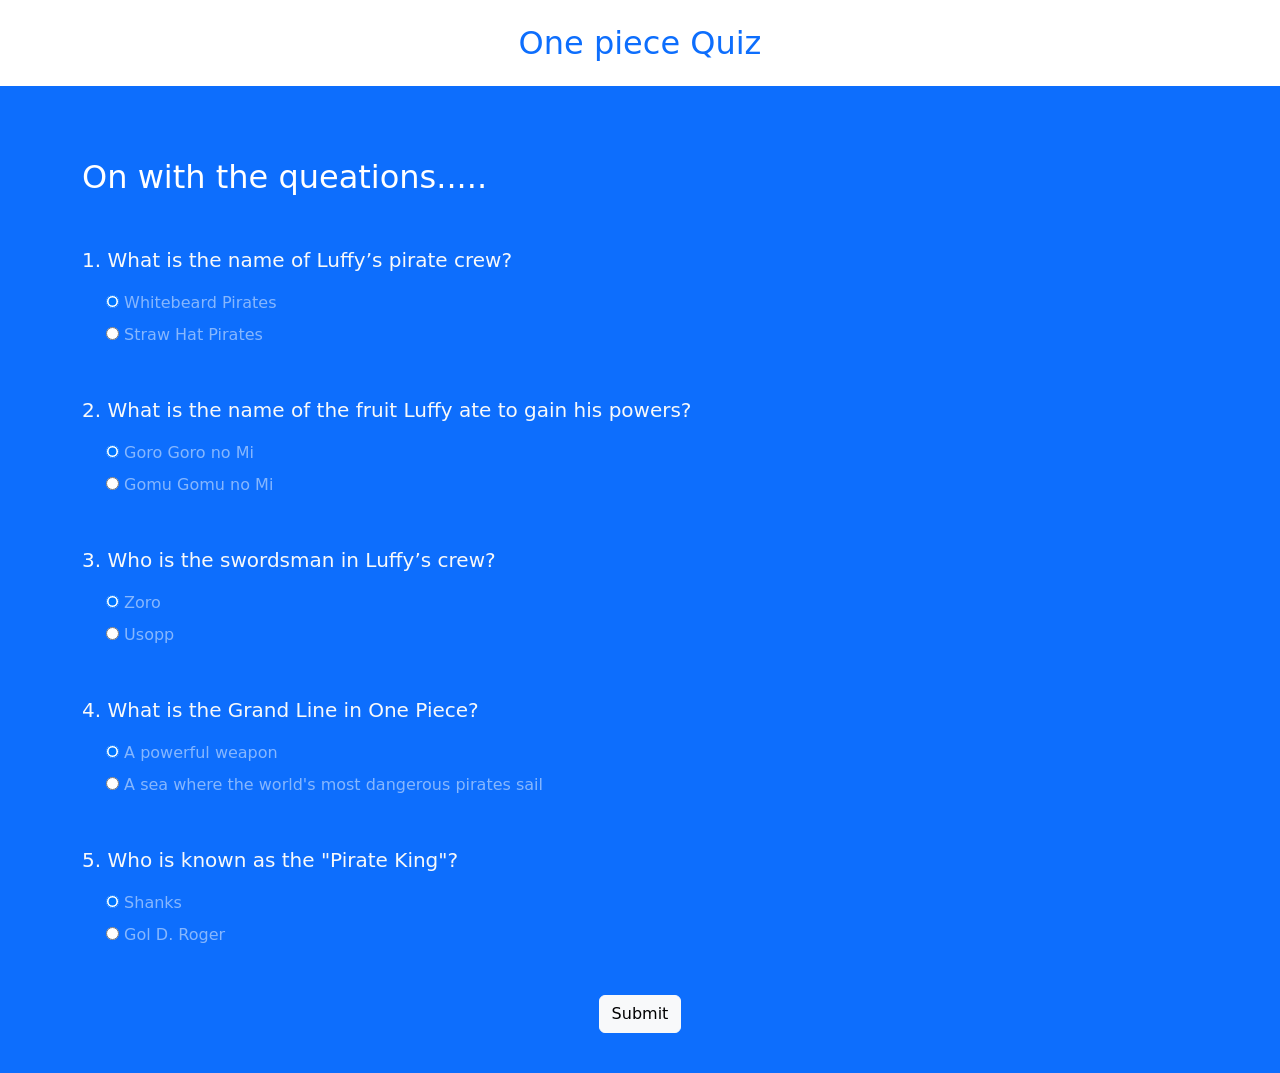
<file: Building a Quiz/index.html>
<html lang="en">
<head>
    <meta charset="UTF-8">
    <meta name="viewport" content="width=device-width, initial-scale=1.0">
    <link href="https://cdn.jsdelivr.net/npm/bootstrap@5.3.3/dist/css/bootstrap.min.css" rel="stylesheet" integrity="sha384-QWTKZyjpPEjISv5WaRU9OFeRpok6YctnYmDr5pNlyT2bRjXh0JMhjY6hW+ALEwIH" crossorigin="anonymous">
    <title>Ninja Quiz</title>
</head>
<body>
    <!--Top Section-->
    <div class="intro py3 bg-white text-center">
        <div class="container">
            <h2 class="text-primary display3 my-4"> One piece Quiz</h2>
        </div>
    </div>

    <!--Result Section-->
    <div class="result py-4 d-none bg-light text-center">
        <div class="container lead">
          <p>You are <span class="text-primary display-4 p-3">0%</span> One Piece Fan</p>
        </div>
      </div>

    <!--Quiz Section-->
    <div class="quiz py-4 bg-primary">
        <div class="container">
            <h2 class="my-5 text-white">On with the queations.....</h2>

            <form class="quiz-form text-light">
                <div class="my-5">
                    <p class="lead font-weight-normal">
                        1. What is the name of Luffy’s pirate crew?
                    </p>
                    <div class="form-check my-2 text-white-50">
                        <input type="radio" name="q1" value="A" checked>
                        <label for="" class="form-check-label">Whitebeard Pirates</label>
                    </div>
                    <div class="form-check  text-white-50">
                        <input type="radio" name="q1" value="B">
                        <label for="" class="form-check-label">Straw Hat Pirates</label>
                    </div>
                </div>

                <div class="my-5">
                    <p class="lead font-weight-normal">
                        2. What is the name of the fruit Luffy ate to gain his powers?
                    </p>
                    <div class="form-check my-2 text-white-50">
                        <input type="radio" name="q2" value="A" checked>
                        <label for="" class="form-check-label"> Goro Goro no Mi</label>
                    </div>
                    <div class="form-check  text-white-50">
                        <input type="radio" name="q2" value="B">
                        <label for="" class="form-check-label">Gomu Gomu no Mi</label>
                    </div>
                </div>

                <div class="my-5">
                    <p class="lead font-weight-normal">
                        3. Who is the swordsman in Luffy’s crew?
                    </p>
                    <div class="form-check my-2 text-white-50">
                        <input type="radio" name="q3" value="A" checked>
                        <label for="" class="form-check-label">Zoro</label>
                    </div>
                    <div class="form-check  text-white-50">
                        <input type="radio" name="q3" value="B">
                        <label for="" class="form-check-label">Usopp</label>
                    </div>
                </div>


                <div class="my-5">
                    <p class="lead font-weight-normal">
                        4. What is the Grand Line in One Piece?
                    </p>
                    <div class="form-check my-2 text-white-50">
                        <input type="radio" name="q4" value="A" checked>
                        <label for="" class="form-check-label">A powerful weapon</label>
                    </div>
                    <div class="form-check  text-white-50">
                        <input type="radio" name="q4" value="B">
                        <label for="" class="form-check-label">A sea where the world's most dangerous pirates sail</label>
                    </div>
                </div>



                <div class="my-5">
                    <p class="lead font-weight-normal">
                        5. Who is known as the "Pirate King"?
                    </p>
                    <div class="form-check my-2 text-white-50">
                        <input type="radio" name="q5" value="A" checked>
                        <label for="" class="form-check-label">Shanks</label>
                    </div>
                    <div class="form-check  text-white-50">
                        <input type="radio" name="q5" value="B">
                        <label for="" class="form-check-label">Gol D. Roger</label>
                    </div>
                </div>

                <div class="text-center">
                    <input type="submit" class="btn btn-light">
                </div>
            </form>
        </div>
    </div>



    <script src="app.js"></script>
</body>
</html>
</file>
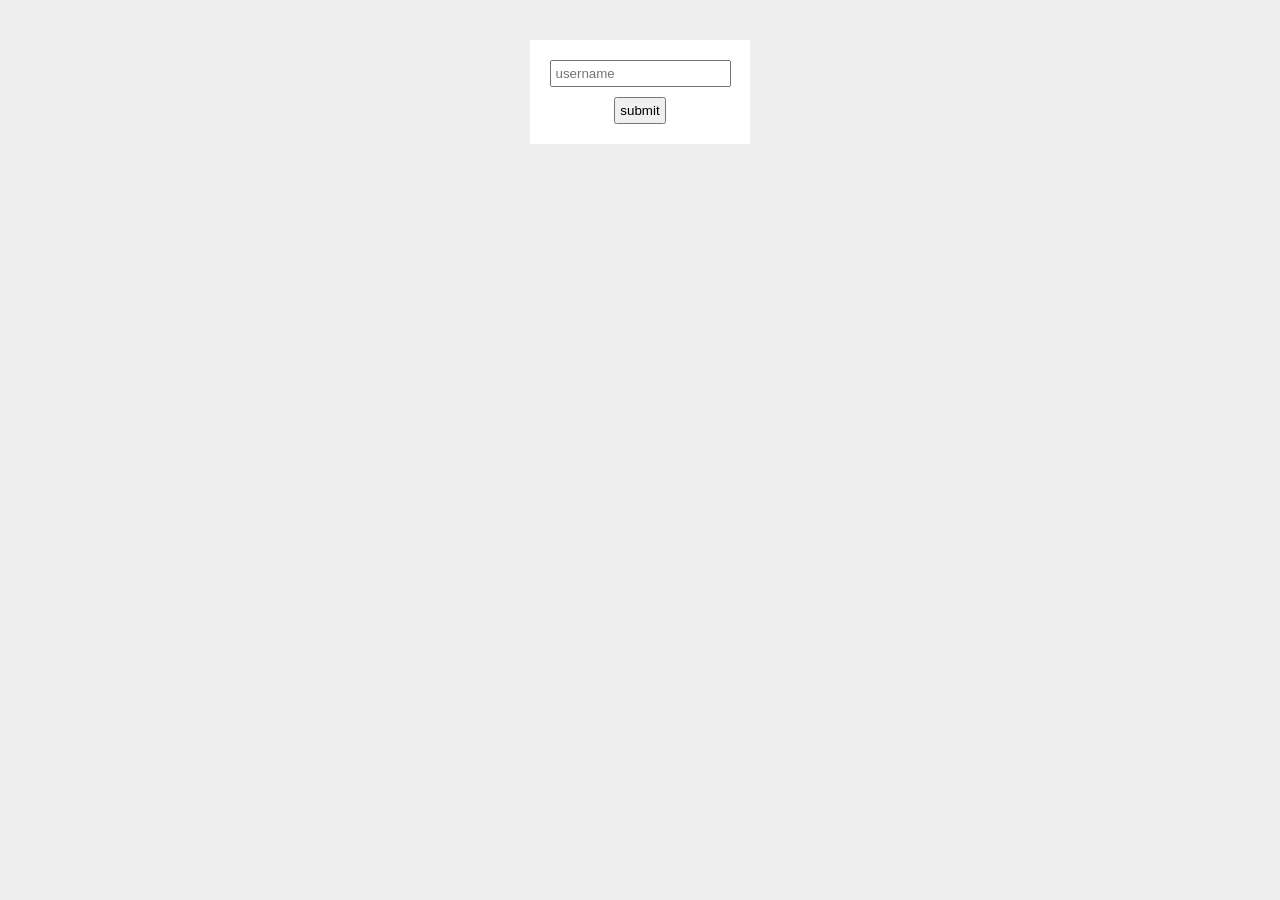
<file: Form and form events/index.html>
<html lang="en"></html>
<head>
  <meta charset="UTF-8">
  <meta name="viewport" content="width=device-width, initial-scale=1.0">
  <meta http-equiv="X-UA-Compatible" content="ie=edge">
  <title>JavaScript</title>
  <style>
    body{
      background: #eee;
    }
    form{
      max-width: 200px;
      margin: 40px auto;
      background: white;
      padding: 10px;
    }
    input{
      display: block;
      margin: 10px auto;
      padding: 4px;
    }

    .sucess{
        border: 2px green solid;
    }
    .error{
        border: 2px crimson solid;
    }
  </style>
</head>
<body>

  <form class="signup-form">
    <input type="text" id="username" placeholder="username">
    <input type="submit" value="submit">

    <div class="feedback"></div>
  </form>
  
  <script src="sandbox.js"></script>
</body>
</html>
</file>
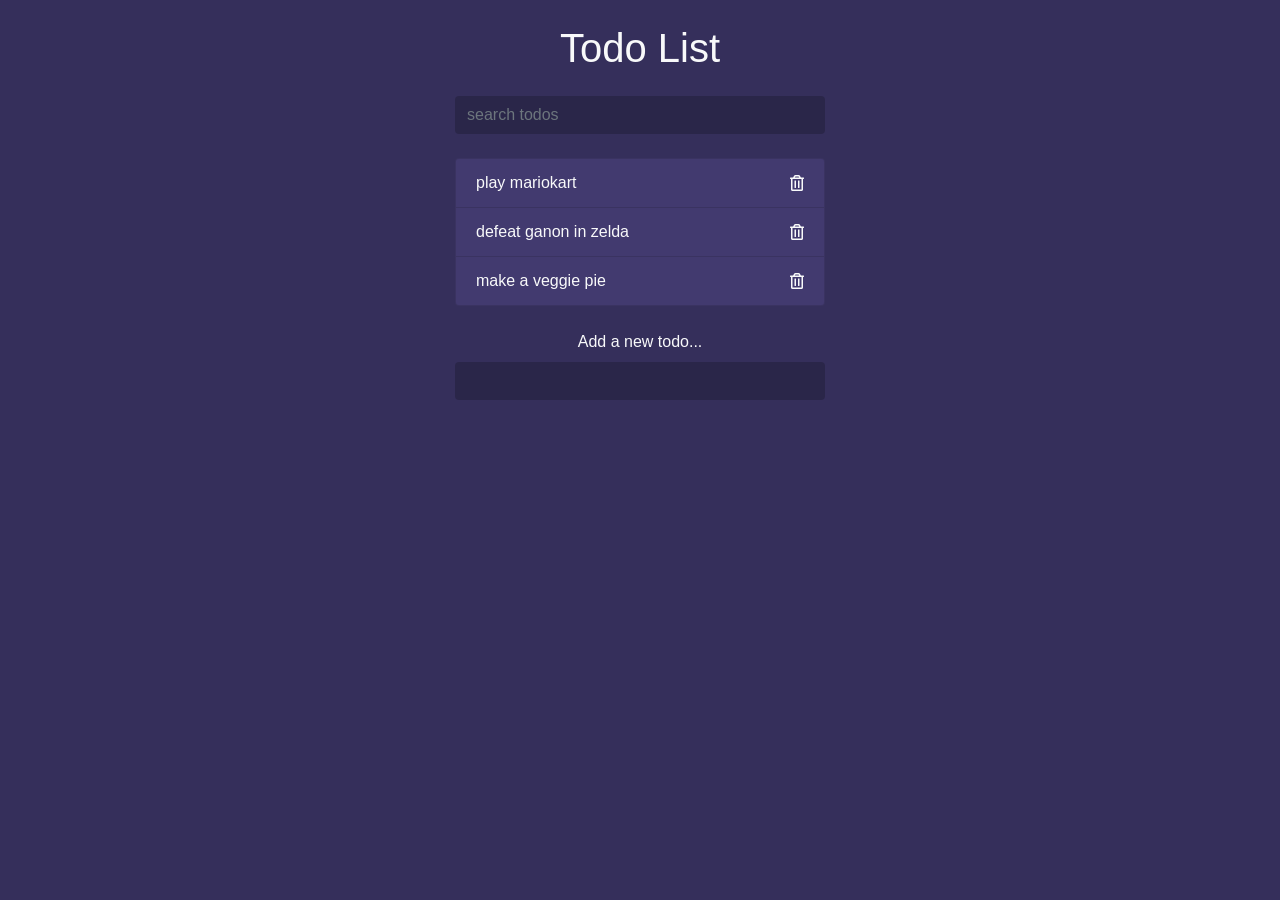
<file: Todos/index.html>
<html lang="en">
<head>
  <meta charset="UTF-8">
  <meta name="viewport" content="width=device-width, initial-scale=1.0">
  <meta http-equiv="X-UA-Compatible" content="ie=edge">
  <link rel="stylesheet" href="https://stackpath.bootstrapcdn.com/bootstrap/4.3.1/css/bootstrap.min.css" integrity="sha384-ggOyR0iXCbMQv3Xipma34MD+dH/1fQ784/j6cY/iJTQUOhcWr7x9JvoRxT2MZw1T" crossorigin="anonymous">
  <link rel="stylesheet" href="https://use.fontawesome.com/releases/v5.7.2/css/all.css" integrity="sha384-fnmOCqbTlWIlj8LyTjo7mOUStjsKC4pOpQbqyi7RrhN7udi9RwhKkMHpvLbHG9Sr" crossorigin="anonymous">
  <link rel="stylesheet" href="styles.css">
  <title>Todo List</title>
</head>
<body>

  <div class="container">

    <header class="text-center text-light my-4">
      <h1 class="mb-4">Todo List</h1>
      <form class="search">
        <input class="form-control m-auto" type="text" name="search" placeholder="search todos" />
      </form>
    </header>

    <ul class="list-group todos mx-auto text-light">
      <li class="list-group-item d-flex justify-content-between align-items-center">
        <span>play mariokart</span>
        <i class="far fa-trash-alt delete"></i>
      </li>
      <li class="list-group-item d-flex justify-content-between align-items-center">
        <span>defeat ganon in zelda</span>
        <i class="far fa-trash-alt delete"></i>
      </li>
      <li class="list-group-item d-flex justify-content-between align-items-center">
        <span>make a veggie pie</span>
        <i class="far fa-trash-alt delete"></i>
      </li>
    </ul>

    <form class="add text-center my-4">
      <label class="text-light">Add a new todo...</label>
      <input class="form-control m-auto" type="text" name="add" />
    </form>

  </div>
  

  <script src="app.js"></script>
</body>
</html>
</file>
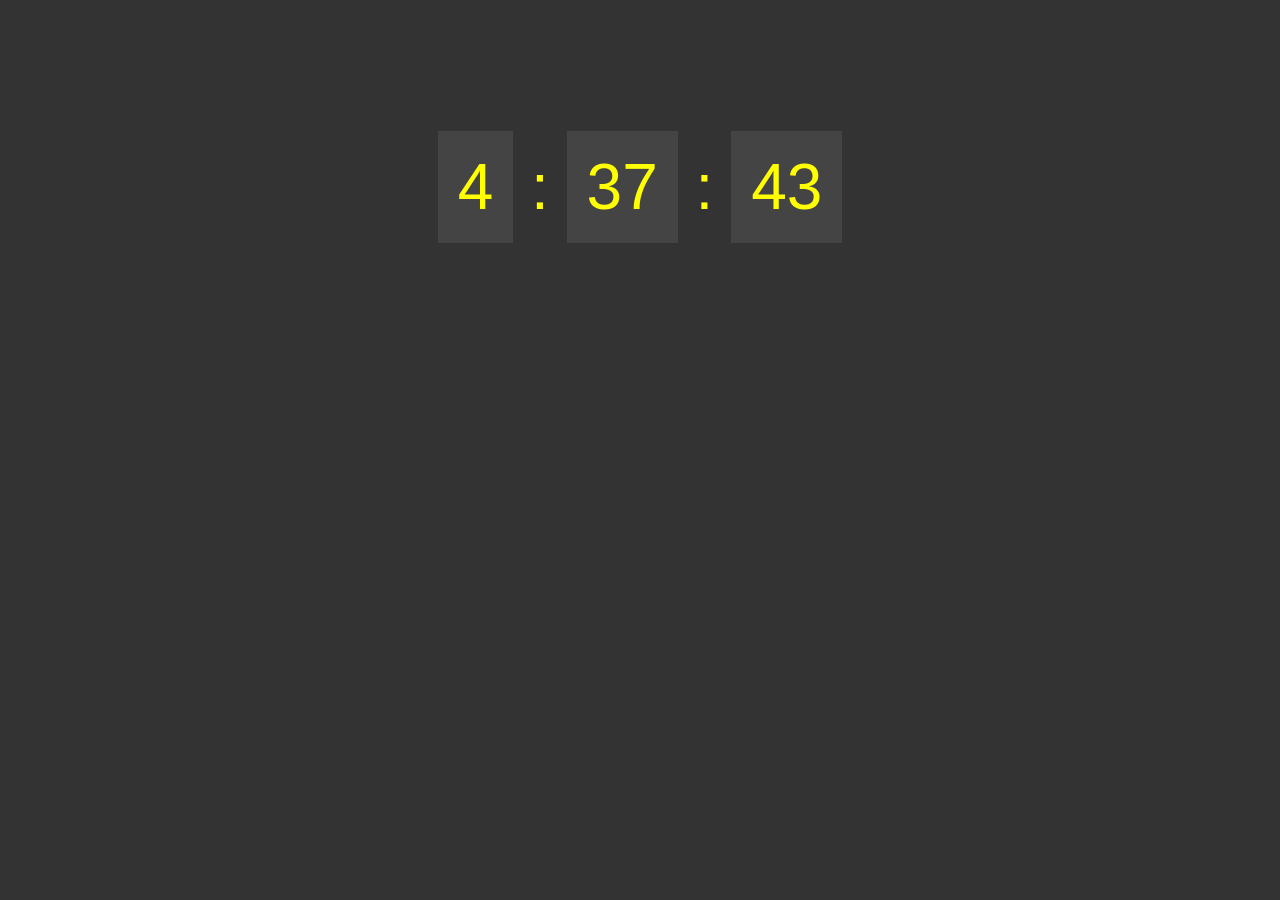
<file: Dates & TIme/Clock/index.html>
<!DOCTYPE html>
<html lang="en">
<head>
    <meta charset="UTF-8">
    <meta name="viewport" content="width=device-width, initial-scale=1.0">
    <title>Document</title> 
    <style>
        body{
            background-color: #333;
        }
        .clock{
            font-size: 4em;
            text-align: center;
            margin: 150px auto;
            color: yellow;
            font-family: Arial, Helvetica, sans-serif;
        }

        .clock span{
            padding: 20px;
            background-color: #444;
        }
    </style>
</head>
<body> 
    
    <div class="clock"></div>

    <script src="sandbox.js"></script>
</body>
</html>
</file>
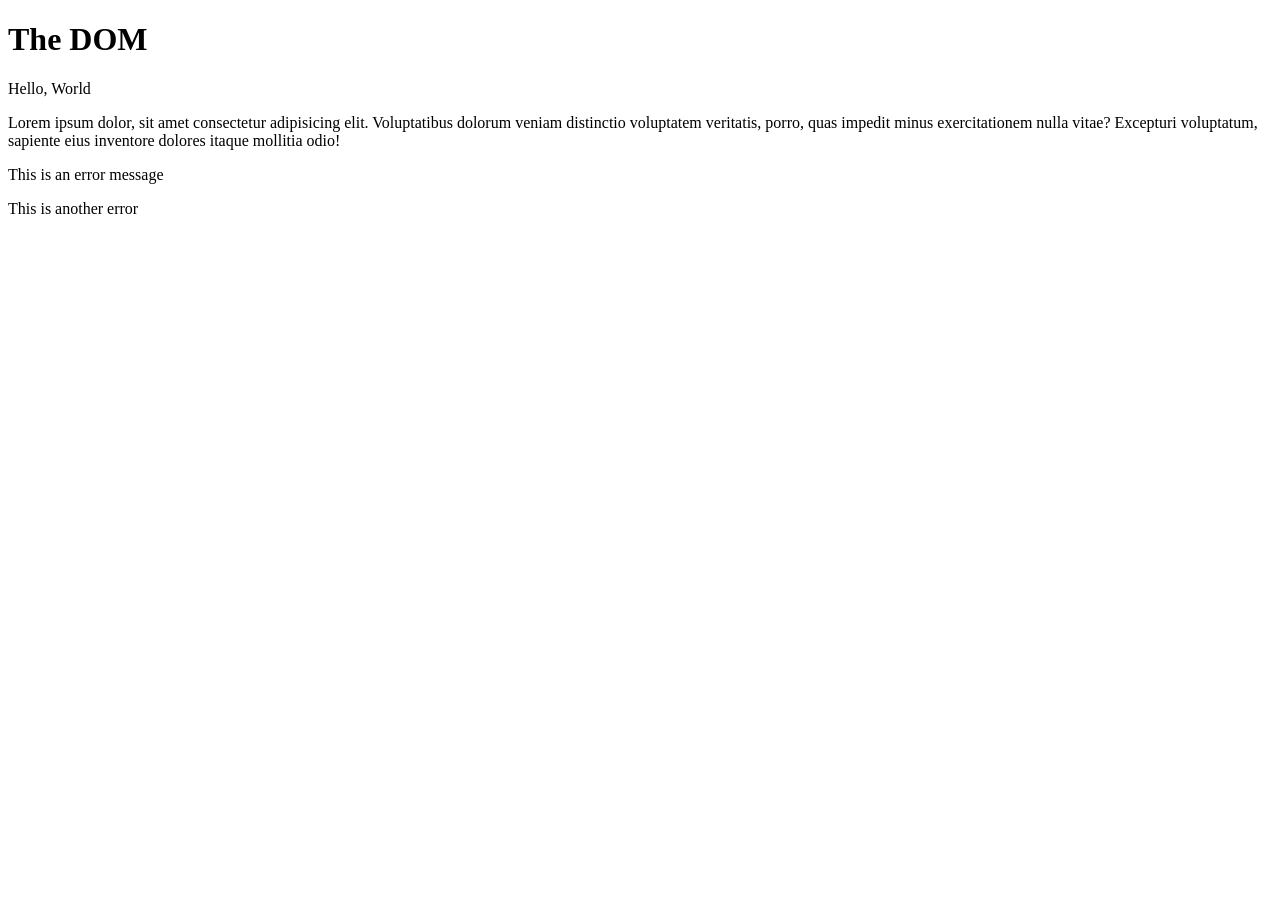
<file: DOM/Baiscs/index.html>
<!DOCTYPE html>
<html lang="en">
<head>
    <meta charset="UTF-8">
    <meta name="viewport" content="width=device-width, initial-scale=1.0">
    <title>Document</title>
</head>
<body>
    <h1 id="page-title">The DOM</h1>
    <div>
        <p>Hello, World</p>
        <p>Lorem ipsum dolor, sit amet consectetur adipisicing elit. Voluptatibus dolorum veniam distinctio voluptatem veritatis, porro, quas impedit minus exercitationem nulla vitae? Excepturi voluptatum, sapiente eius inventore dolores itaque mollitia odio!</p>
        <p class="error">This is an error message</p>
    </div>

    <div class="error">This is another error</div>


    <script src="sandbox.js"></script>
</body>
</html>
</file>
<file: Todos/styles.css>
body{
  background: #352f5b;
}
.container{
  max-width: 400px;
}
input[type=text],
input[type=text]:focus{
  color: #fff;
  border: none;
  background: rgba(0,0,0,0.2);
  max-width: 400px;
}
.todos li{
  background: #423a6f;
}
.delete{
  cursor: pointer;
}
.filtered{
  display: none !important;
}
</file>
